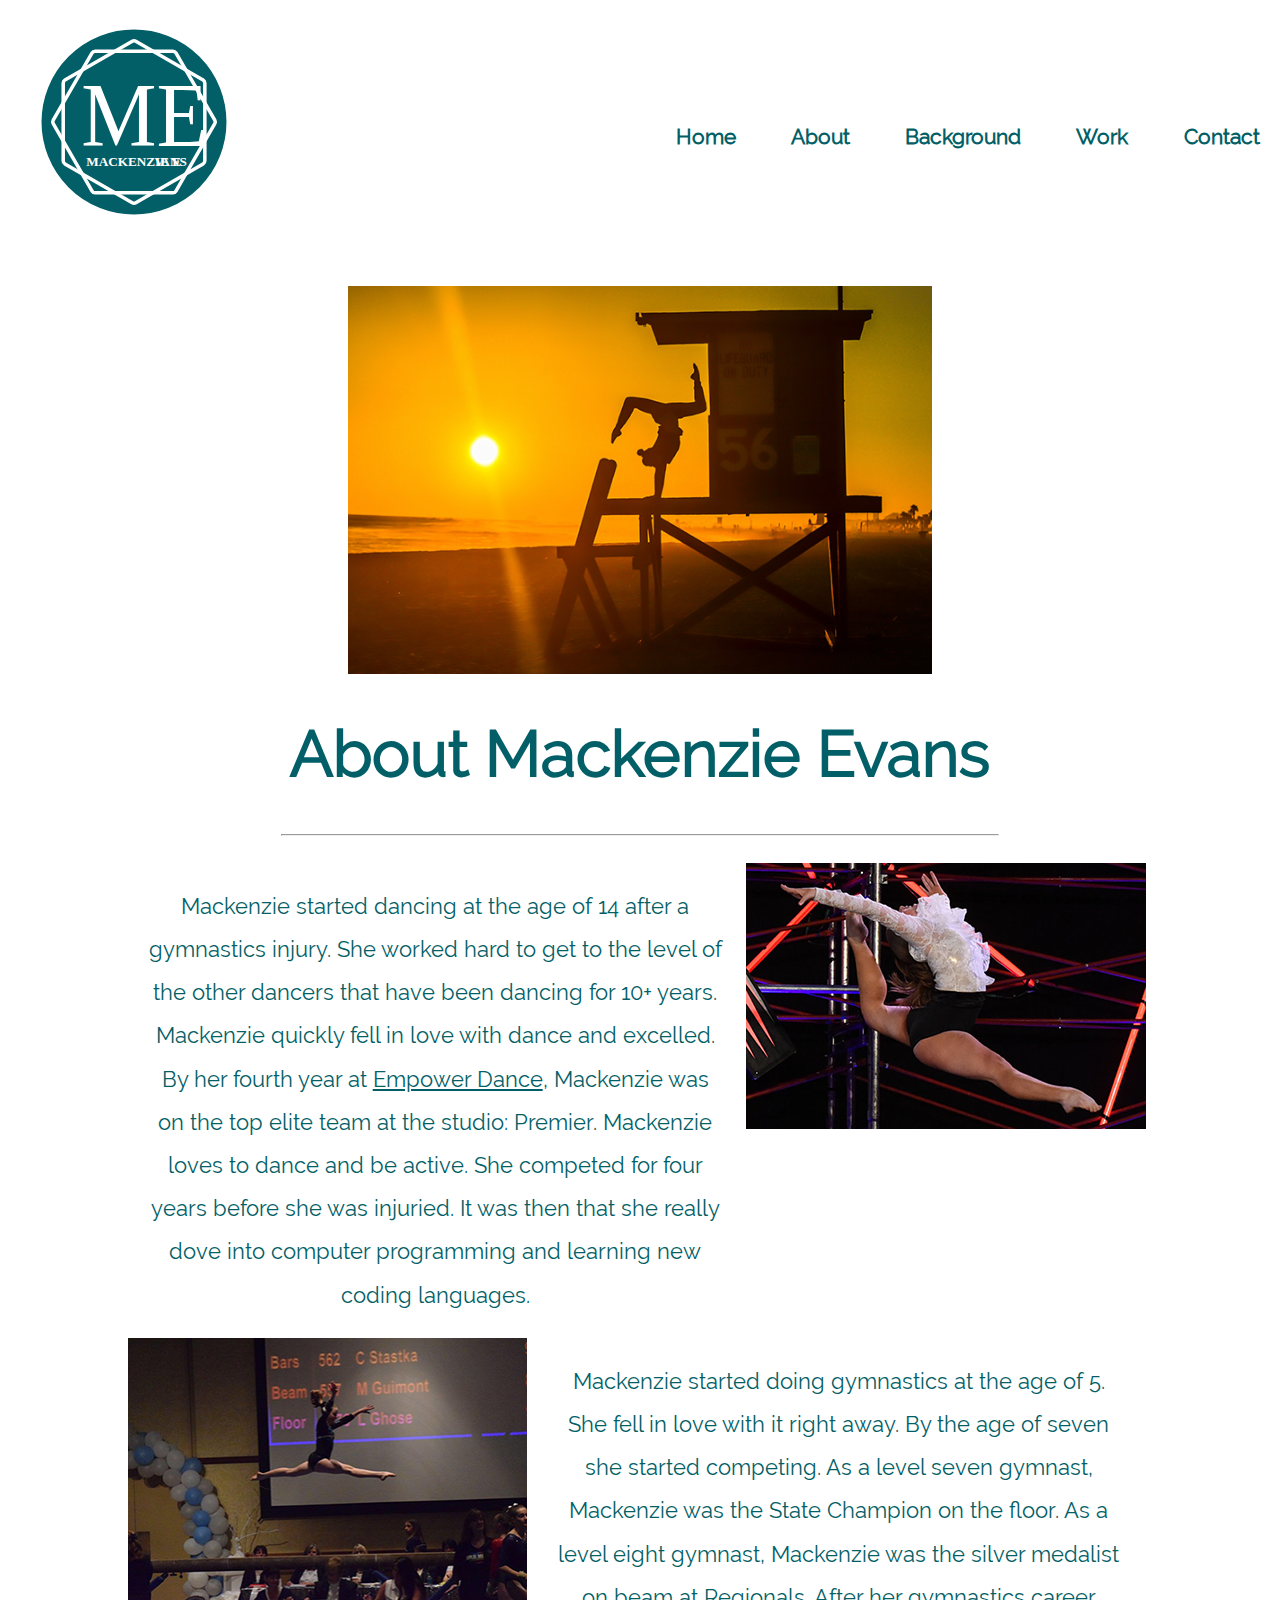
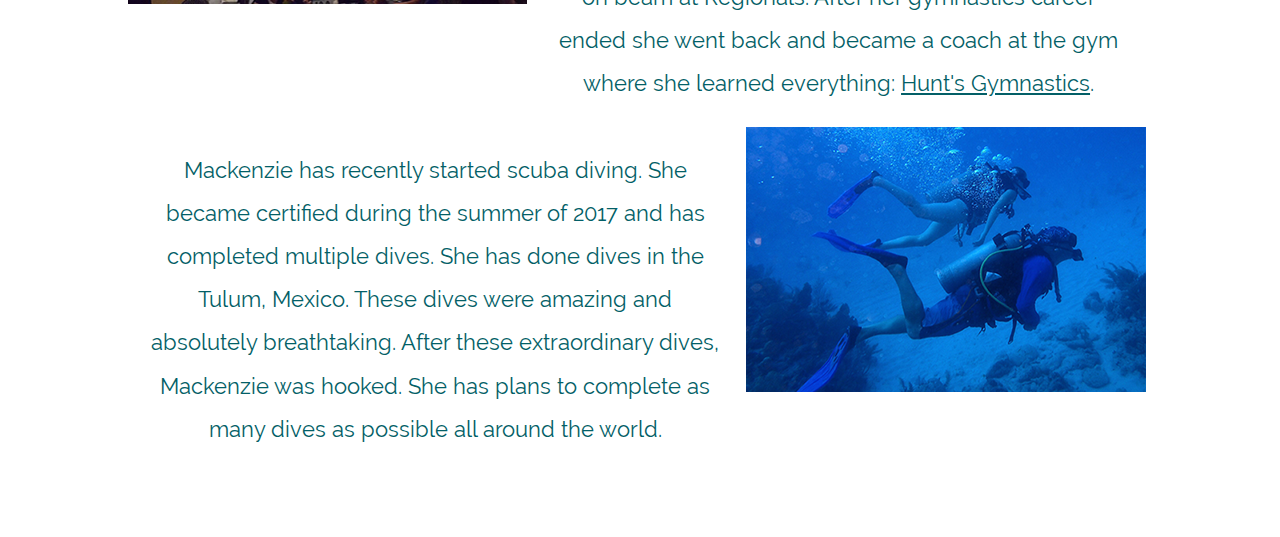
<file: pages/about.html>
<!DOCTYPE html>
 <html>
     <head>
         <title>Mackenzie Evans</title>
         
         <link rel="stylesheet" type="text/css" href="../stylesheets/style.css">
         <link rel="stylesheet" type="text/css" href="../stylesheets/nav.css">
         <link rel="icon" href="../media/favicon.png" type="image/png">
         
        <meta charset="UTF-8">
        <meta name="description" content="Mackenzie Evans' Portfolio">
        <meta name="keywords" content="Mackenzie, portfolio, web developer, HTML, CSS, JavaScript, PHP">
        <meta name="author" content="Mackenzie Evans">
        <meta name="viewport" content="width=device-width, initial-scale=1.0">
     </head>
     <body>
         
         <header>
             
              <img src="../media/logo.svg" alt="Logo" id="logo" />
         
             <nav>
             
                 <div class="menu">
                 <a href="../index.html" alt="Home Page">Home</a>
                 <a href="about.html" alt="About Page">About</a>
                 <a href="background.html" alt="Background Page">Background</a>
                 <a href="work.html" alt="Work Page">Work</a>
                 <a href="contact.html" alt="Contact Page">Contact</a>
                     </div>
                 
                 <div class="container">
			     <div id="menu-icon" onclick="myFunction()" class="dropbtn"></div>
			     <div id="myDropdown" class="dropdown-content">
				    <a href="../index.html" alt="Home Page">Home</a>
                 <a href="about.html" alt="About Page">About</a>
                 <a href="background.html" alt="Background Page">Background</a>
                 <a href="work.html" alt="Work Page">Work</a>
                 <a href="contact.html" alt="Contact Page">Contact</a>
			     </div>

		</div>
                 
             </nav>
             
         </header>
         
         <main id="main-about">
         
             <img src="../media/handstand.png" alt="Handstand Picture" id="handstand" />
             <h1>About Mackenzie Evans</h1>
             <hr />
             <br />
             
             <p>Mackenzie started dancing at the age of 14 after a gymnastics injury.  She worked hard to get to the level of the other dancers that have been dancing for 10+ years.  Mackenzie quickly fell in love with dance and excelled.  By her fourth year at <a href="https://www.empowerdance.com/" alt="Link to Empower Dance Studio">Empower Dance</a>, Mackenzie was on the top elite team at the studio: Premier.  Mackenzie loves to dance and be active.  She competed for four years before she was injuried.  It was then that she really dove into computer programming and learning new coding languages.</p>
             <img src="../media/leap.png" alt="Leap Picture" />
             
             <img src="../media/gym.png" alt="Gymnastics Picture" />
             <p>Mackenzie started doing gymnastics at the age of 5.  She fell in love with it right away.  By the age of seven she started competing. As a level seven gymnast, Mackenzie was the State Champion on the floor.  As a level eight gymnast, Mackenzie was the silver medalist on beam at Regionals.  After her gymnastics career ended she went back and became a coach at the gym where she learned everything: <a href="http://www.huntsgymnastics.com/" alt="Link to Hunt's Gymnastics">Hunt's Gymnastics</a>.</p>
             
             <p>Mackenzie has recently started scuba diving.  She became certified during the summer of 2017 and has completed multiple dives.  She has done dives in the Tulum, Mexico.  These dives were amazing and absolutely breathtaking.  After these extraordinary dives, Mackenzie was hooked.  She has plans to complete as many dives as possible all around the world.</p>
             <img src="../media/scuba.png" alt="Scuba Diving Picture" />
             
         </main>
         
         <script>
/* When the user clicks on the button, 
toggle between hiding and showing the dropdown content */
function myFunction() {
    document.getElementById("myDropdown").classList.toggle("show");
}

// Close the dropdown if the user clicks outside of it
window.onclick = function(event) {
  if (!event.target.matches('.dropbtn')) {

    var dropdowns = document.getElementsByClassName("dropdown-content");
    var i;
    for (i = 0; i < dropdowns.length; i++) {
      var openDropdown = dropdowns[i];
      if (openDropdown.classList.contains('show')) {
        openDropdown.classList.remove('show');
      }
    }
  }
}
</script>
         
         
     </body>
</html>
</file>
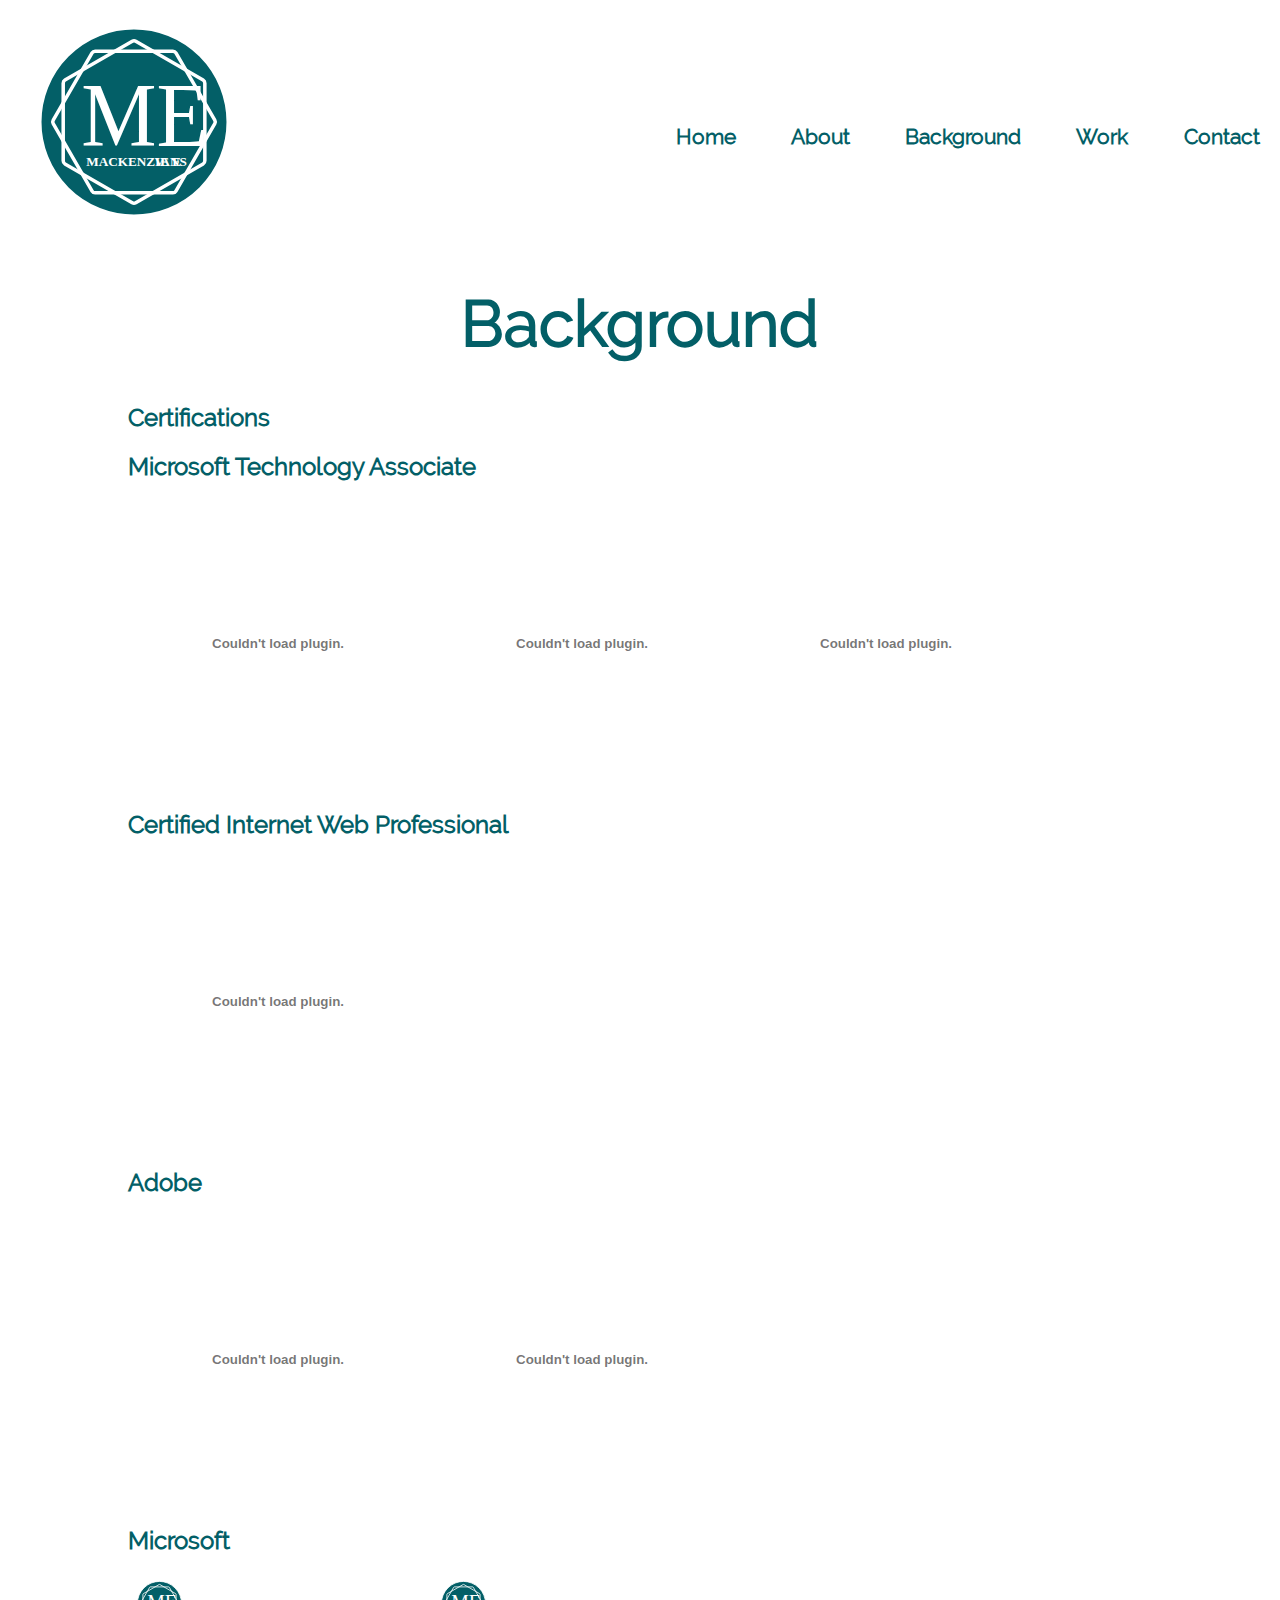
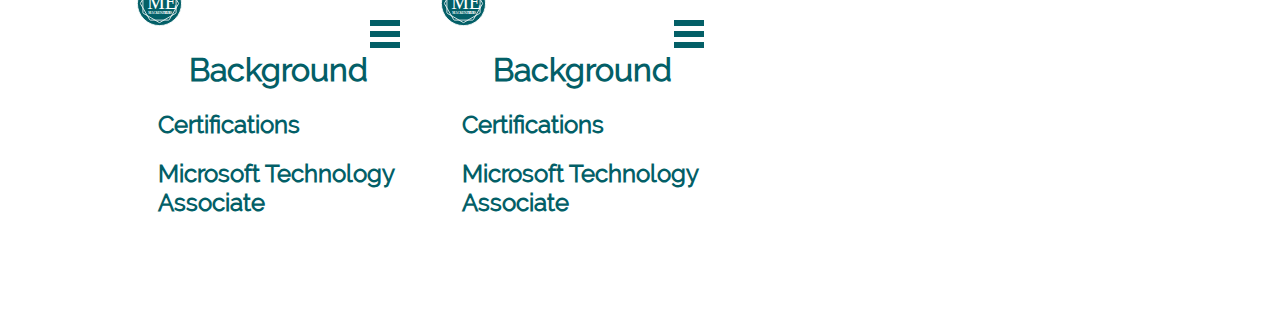
<file: pages/background.html>
<!DOCTYPE html>
 <html>
     <head>
         <title>Mackenzie Evans</title>
         
         <link rel="stylesheet" type="text/css" href="../stylesheets/style.css">
         <link rel="stylesheet" type="text/css" href="../stylesheets/nav.css">
         <link rel="icon" href="../media/favicon.png" type="image/png">
         
        <meta charset="UTF-8">
        <meta name="description" content="Mackenzie Evans' Portfolio">
        <meta name="keywords" content="Mackenzie, portfolio, web developer, HTML, CSS, JavaScript, PHP">
        <meta name="author" content="Mackenzie Evans">
        <meta name="viewport" content="width=device-width, initial-scale=1.0">
     </head>
     <body>
         
         <header>
             
             <img src="../media/logo.svg" alt="Logo" id="logo" />
         
             <nav>
             
                 <div class="menu">
                 <a href="../index.html" alt="Home Page">Home</a>
                 <a href="about.html" alt="About Page">About</a>
                 <a href="background.html" alt="Background Page">Background</a>
                 <a href="work.html" alt="Work Page">Work</a>
                 <a href="contact.html" alt="Contact Page">Contact</a>
                 </div>
                 
                   <div class="container">
			     <div id="menu-icon" onclick="myFunction()" class="dropbtn"></div>
			     <div id="myDropdown" class="dropdown-content">
				    <a href="../index.html" alt="Home Page">Home</a>
                 <a href="about.html" alt="About Page">About</a>
                 <a href="background.html" alt="Background Page">Background</a>
                 <a href="work.html" alt="Work Page">Work</a>
                 <a href="contact.html" alt="Contact Page">Contact</a>
			     </div>

		</div>
                 
             </nav>
             
         </header>
         
         <main id="main-background">
             
             <h1>Background</h1>
             
            <h2>Certifications</h2>
             <div id="certifications">
             <div id="mta">
             <h2>Microsoft Technology Associate</h2>
             <embed src="../certifications/html5.pdf" alt="HTML5 Certification" />
             <embed src="../certifications/html_css.pdf" alt="Intro to Programming using HTML and CSS Certification" />
             <embed src="../certifications/javascript.pdf" alt="Intro to Programming using JavaScript Certification" />
             </div>
             
             <div id="ciw">
             <h2>Certified Internet Web Professional</h2>
             <embed src="../certifications/site_development.pdf" alt="CIW Site Development Certification" />
             </div>
             
             <div id="adobe">
             <h2>Adobe</h2>
             <embed src="../certifications/dreamweaver.pdf" alt="Dreamweaver Certification" />
             <embed src="../certifications/photoshop.pdf" alt="Photoshop Certification" />
             </div>
             
             <div id="microsoft">
             <h2>Microsoft</h2>
                 <embed src="#" alt="Excel Certification" />
                 <embed src="#" alt="Word Certification" />
             </div>
             </div>
         
         </main>
         
         
                  <script>
/* When the user clicks on the button, 
toggle between hiding and showing the dropdown content */
function myFunction() {
    document.getElementById("myDropdown").classList.toggle("show");
}

// Close the dropdown if the user clicks outside of it
window.onclick = function(event) {
  if (!event.target.matches('.dropbtn')) {

    var dropdowns = document.getElementsByClassName("dropdown-content");
    var i;
    for (i = 0; i < dropdowns.length; i++) {
      var openDropdown = dropdowns[i];
      if (openDropdown.classList.contains('show')) {
        openDropdown.classList.remove('show');
      }
    }
  }
}
</script>
         
         
     </body>
</html>
</file>
<file: stylesheets/style.css>
@font-face {
	font-family:raleway;
	src: url(../raleway/Raleway-Regular.ttf);
}
body{
    font-family:raleway;
    color:#035F67;
    margin:0;
}
header{
    width:100%;
    margin-top:1%;
}
h1{
   font-size:4em;
    text-align:center; 
}
#logo{
    width:15%;
    padding:1% 0 0 3%;
    display:inline-block;
}

main{
    width:90%;
}

/*Home Page*/
#main-index{
    margin-top:4%;
    margin-right:5%;
    margin-left:5%;
}
#mac {
    width:100%;
    text-align: center;
    margin:0;
}
#main-index p{
    position: relative;
    width:100%;
    display:inline-block;
    font-size:1.25em;
    padding-right:4%;
    margin-top:3%;
    margin-bottom:3%;
    text-align:center;
}
#main-index img{
    position: relative;
    display:inline-block;
    width:30%;
    margin-left:35%;
    margin-right:0;
    margin-top:0;
    max-width: 100%;
    height:auto;
    box-shadow: -20px 20px #035F67;
}
footer {
    margin-bottom: 3%;
}
.foot{
    width:33%;
    display: inline-block;
    text-align:center;
}
.foot a {
    color:#035F67;
    text-decoration: none;
}
.foot a:hover {
    text-decoration: underline #035F67;
}

/*About Page*/
#main-about{
    position: relative;
    width:80%;
    margin: 5% 10%;
}
hr{
    width:70%;
    color:#035F67;
}
#main-about p{
    position: relative;
    display:inline-block;
    width:56%;
    font-size:1.35em;
    line-height:2;
    vertical-align: top;
    padding: 0 2%;
    text-align: center;
}
#main-about a{
    text-decoration: underline #035F67;
    color:#035F67;
}
#main-about img:not(#handstand){
    position: relative;
    display:inline-block;
    width:39%;
}
#handstand{
    display:block;
    width:57%;
    margin-left:21.5%;
}
#about-resized {
    display: none;
}
@media only screen and (max-width: 1080px) {
    #main-about{
        display:flex;
        flex-flow: row wrap;
        align-items: center;
        margin: 0% 5%;
        width:90%;
    }
    #about{
        display:none;
    }
    #about-resized{
        display: flex;
        flex-flow: row wrap;
        flex-flow: column wrap;
        align-items: center;
        width:100%;
        margin:2% 0;
    }
    #about-resized p{
        font-size:.90em;
    }
    .foot{
        margin: 0.5% 5% 0 5%;
        width:90%;
        display:block;
        text-align:center;
    }
    h1 {
        font-size: 2em;
    }
}

/*Background-Page*/
#main-background{
    width:80%;
    margin:5% 10%;
}
#main-background embed{
    height:285px;
}
/*#certifications{
    display: grid;
    grid-template-columns: auto auto;
}
#certifications div{
    text-align: center;
}*/
table{
    margin: 1% 5% 0 5%;
    width:90%;
}
th {
    background-color: #035F67;
    color:white;
    font-weight:bold;
    text-align: center;
    font-size:2em;
}
td {
    color: #035F67;
    text-align: center;
    font-size: 1.5em;
}
tr:nth-child(even){
    background-color: #D3D3D3;
}
table a {
    display:block;
    color: #035F67;
    text-decoration: none;
}
table a:hover {
    background-color:#bbb;
}

/*Work Page*/
#main-work{
    width:90%;
    margin: 5% 0% 5% 8%;
    display:flex;
    flex-wrap: wrap;
    align-content: space-between;
}
#main-work h1{
    width:90%;
    text-align:center;
}
.internship{
    position:relative;
    width:48%;
    margin:0;
    padding: 1%;
}
@media screen and (max-width: 1200px) {
    .internship{
        width:70%;
        padding:1%;
        margin: 3% 19%;
        font-size:.6em;
    }
    .hover{
        width:100%;
    }
    .middle{
        width:100%;
    }
}
.hover{
    opacity: 1;
    display:block;
    height:auto;
    transition: .5s ease;
    backface-visibility: hidden;
}
.middle{
    transition: .5s ease;
    opacity: 0;
    position: absolute;
    top: 50%;
    left:43%;
    transform:translate(-50%, -50%);
    -ms-transform: translate(-50%, -50%);
    text-align:center;
}
.internship:hover .hover{
    opacity: 0.3;
}
.internship:hover .middle{
    opacity: 1;
}
.text{
    background-color: #035F67;
    color:white;
    font-size:1em;
    padding: 1% 2%;
}

/*Contact*/
#main-contact{
    width:80%;
    margin:3% 10%;
}
#linkedin {
    margin-left:1%;
    width:5%;
}
form{
    margin-top:9%;
    background-color:#D3D3D3;
    padding:1% 2%;
    box-shadow: 45px -45px #035F67;

}
input:not(.click) {
    width: 85%;
    margin: 2% 5%;
    display: inline-block;
    line-height: 1;
    color:#035F67;
    font-family:raleway;
    font-weight:bold;
    font-size:1em;
    padding:1% 2%;
    letter-spacing: 1.5px;
}
form h2{
    display:inline-block;
}

textarea{
    margin: 3% 5% 0 5%;
    width:90%;
    display:inline-block;
    line-height: 2;
    padding:0 1%;
    box-sizing: border-box;
    color:#035F67;
    font-family:raleway;
    font-weight:bold;
    font-size:1em;
    padding:1% 2%;
    letter-spacing: 1.5px;
}
.click{
    display:inline-block;
    width:auto;
    text-align: center;
    margin:3% 17%;
    border:#035F67 solid;
    background-color:#035F67;
    font-family:raleway;
    color:#fff;
    font-weight:bold;
    font-size:1em;
    padding:1% 2%;
    letter-spacing: 1.5px;
}
fieldset{
    border: none;
}
.error{
    color:red;
}
.success{
    color:#035F67;
    text-align: center;
    font-family:raleway;
    font-weight:bold;
    font-size:5em;
}
</file>
<file: stylesheets/nav.css>
nav{
    position:absolute;
    top:10%;
    left:20%;
    display:inline;
    font-weight: bold;
    text-align:right;
    margin-right:1%;
    color:#035F67;
    width:80%;
    line-height: 4.5;
    vertical-align: middle;
}
nav a{
    width:80%;
    text-decoration: none;
    padding-left:3%;
    padding-right:2%;
    font-size:1.3em;  
    color:#035F67;
}
nav a:hover {
    text-decoration: underline #035F67;
}
.container{
    display: none;
}
@media screen and (max-width: 975px){

.menu{
	display:none;
}

nav{
	display:block;
}
.container {
	display:block;
	position:absolute;
	top:3%;
	right:5%;
    background-color: transparent;
    color: white;
    padding: 16px;
    font-size: 1em;
    border: none;
    cursor: pointer;
}
#menu-icon{
    border-bottom: 17px double #035F67; 
    border-top: 6px solid #035F67; 
    height: 5px; 
    width:30px;
    display:block;
}
.dropbtn{
	background-color:transparent;
	border:none;
	display:block;
}

.dropdown-content {
    display: none;
    position: absolute;
    right:14px;
    background-color: #D3D3D3;
    min-width: 50px;
    overflow: hidden;
    box-shadow: 0px 8px 16px 0px rgba(0,0,0,0.2);
    z-index: 1;
}

.dropdown-content a {
    color:#035F67;
    padding: 0px 17px;
    line-height:90px;
    vertical-align: middle;
    text-decoration: none;
    display: block;
    font-weight: bold;
    text-align:center;
}

.container a:hover {background-color: #bbb}

.show {display:block;}

}
</file>
